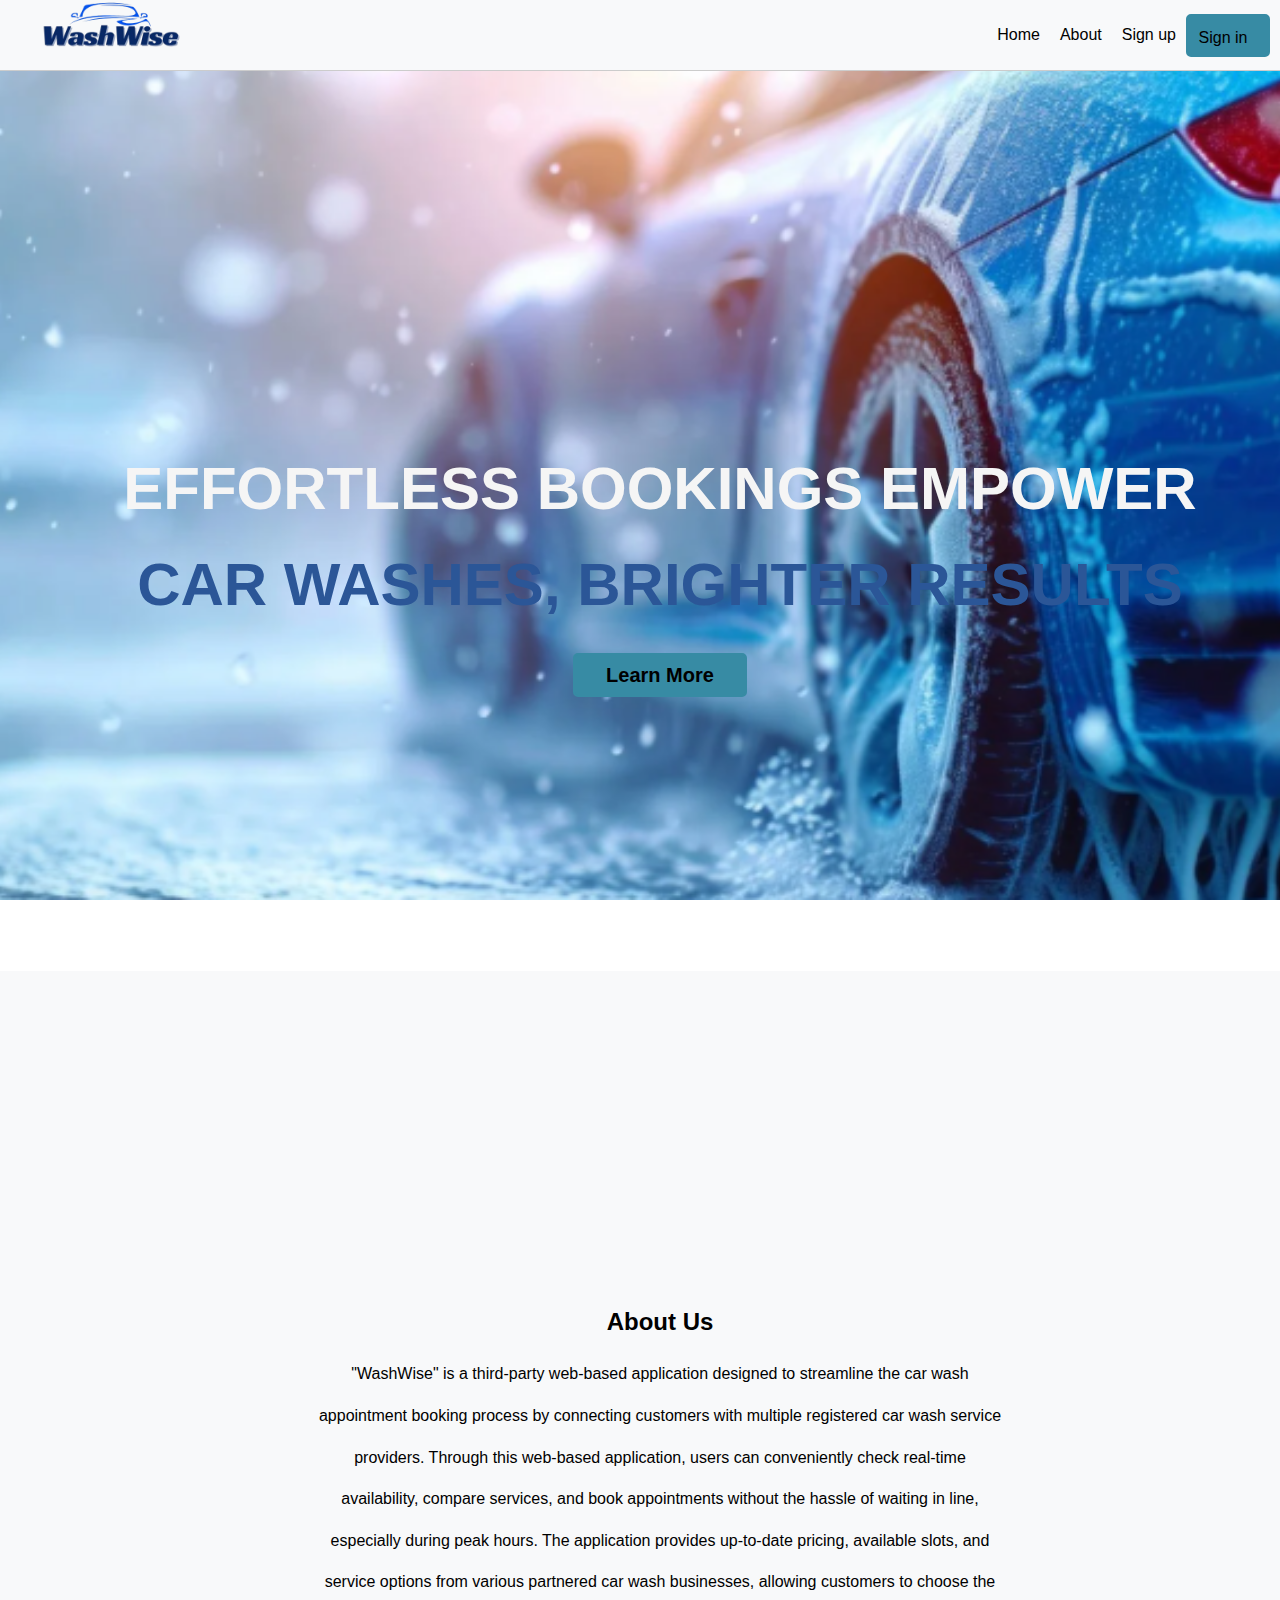
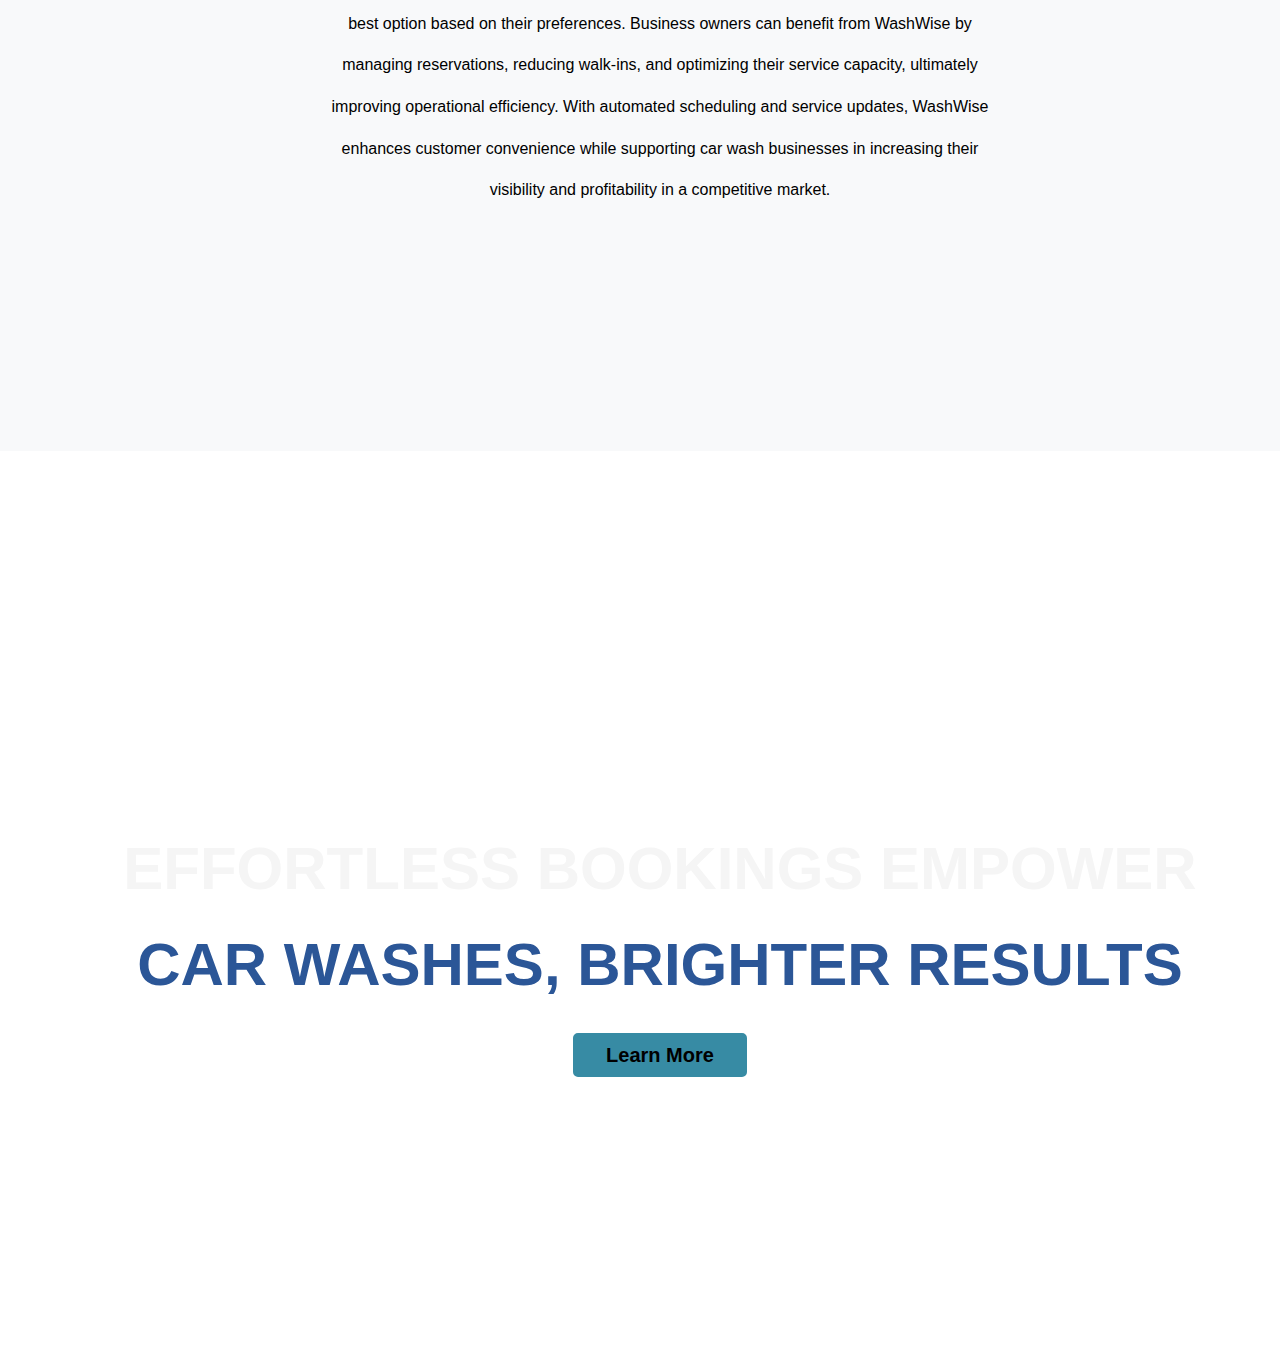
<file: index.html>
<!DOCTYPE html>
<head>
    <meta charset="utf-8" />
    <meta name="viewport" content="width=device-width, initial-scale=1.0" />
    <link rel = "stylesheet" href="Style_index.css">
   
    <header>
        <div class="navbar">
        <div class="logo">
            
        </div>
        <a href="index.html"> Home </a>
        <a href="About.HTML"> About </a>
        <a href="SignUp.php"> Sign up </a>
        <div class="log">
            <a href="Login.php"> Sign in </a></div>
        </div>
        </div>
        </header>
</head>
<body>
    
        <section id="home" class="section_1">
    <div class="her">
        <ol>
            <p> 
            <span class="accent-1">EFFORTLESS BOOKINGS EMPOWER</span><br>
            <span class="accent-2">CAR WASHES, BRIGHTER RESULTS</span>
            </p>

            <div class="more">
                <a href="About.HTML">Learn More</a>
            </div>
        </ol>
    </div>
        </section>

        <section id="home" class="section_2">
        <div class="her">
            <ol>
                <h2>About Us</h2>
                <P>"WashWise" is a third-party web-based application designed to streamline the car wash</P>
                <P>appointment booking process by connecting customers with multiple registered car wash service</P>
                <P>providers. Through this web-based application, users can conveniently check real-time</P>
                <P>availability, compare services, and book appointments without the hassle of waiting in line,</P>
                <P>especially during peak hours. The application provides up-to-date pricing, available slots, and</P>
                <P>service options from various partnered car wash businesses, allowing customers to choose the</P>
                <P>best option based on their preferences. Business owners can benefit from WashWise by</P>
                <P>managing reservations, reducing walk-ins, and optimizing their service capacity, ultimately</P>
                <P>improving operational efficiency. With automated scheduling and service updates, WashWise</P>
                <P>enhances customer convenience while supporting car wash businesses in increasing their</P>
                <P>visibility and profitability in a competitive market.</P>
            </ol>
            </ol>
        </div>
            </section>

            <section id="home" class="section_3">
            <div class="her">
                <ol>
                    <p> 
                    <span class="accent-1">EFFORTLESS BOOKINGS EMPOWER</span><br>
                    <span class="accent-2">CAR WASHES, BRIGHTER RESULTS</span>
                    </p>
        
                    <div class="more">
                        <a href="About.HTML">Learn More</a>
                    </div>
                </ol>
            </div>
                </section>

    

</body>
</file>
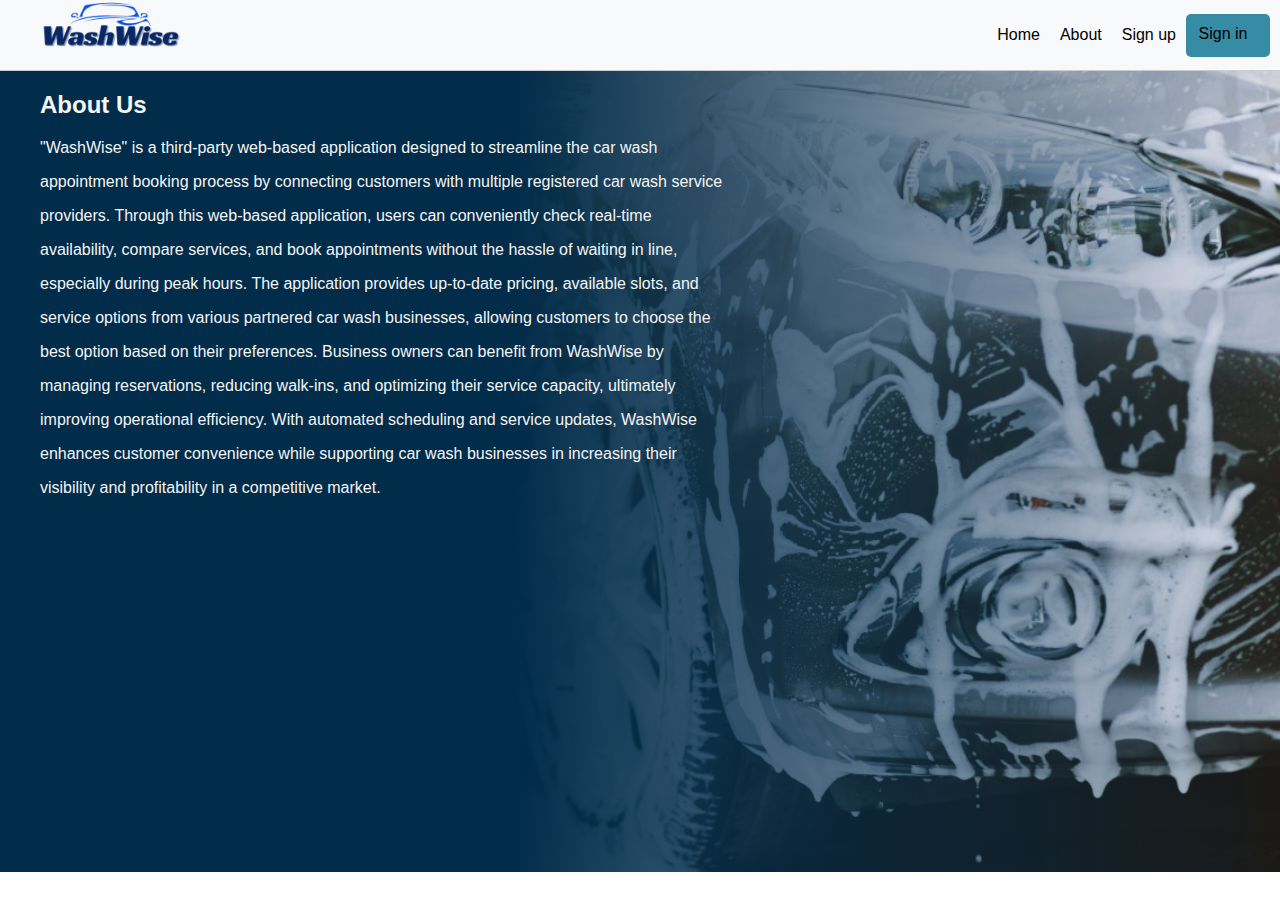
<file: About.HTML>
<!DOCTYPE html>
<head>
    <meta charset="utf-8" />
    <meta name="viewport" content="width=device-width, initial-scale=1.0" />
    <link rel = "stylesheet" href="Style_about.css">
   

</head>
<body>
    <header>
        <div class="navbar">
        <div class="logo">
            
        </div>
        <a href="index.html"> Home </a>
        <a href="About.HTML"> About </a>
        <a href="SignUp.php"> Sign up </a>
        <div class="log">
            <a href="Login.php"> Sign in </a></div>
        </div>
        </header>
    

    <section class="hero">
            <ol>
                <h2>About Us</h2>
                <P>"WashWise" is a third-party web-based application designed to streamline the car wash</P>
                <P>appointment booking process by connecting customers with multiple registered car wash service</P>
                <P>providers. Through this web-based application, users can conveniently check real-time</P>
                <P>availability, compare services, and book appointments without the hassle of waiting in line,</P>
                <P>especially during peak hours. The application provides up-to-date pricing, available slots, and</P>
                <P>service options from various partnered car wash businesses, allowing customers to choose the</P>
                <P>best option based on their preferences. Business owners can benefit from WashWise by</P>
                <P>managing reservations, reducing walk-ins, and optimizing their service capacity, ultimately</P>
                <P>improving operational efficiency. With automated scheduling and service updates, WashWise</P>
                <P>enhances customer convenience while supporting car wash businesses in increasing their</P>
                <P>visibility and profitability in a competitive market.</P>
            </ol>
    </section>
    
    

</body>
</file>
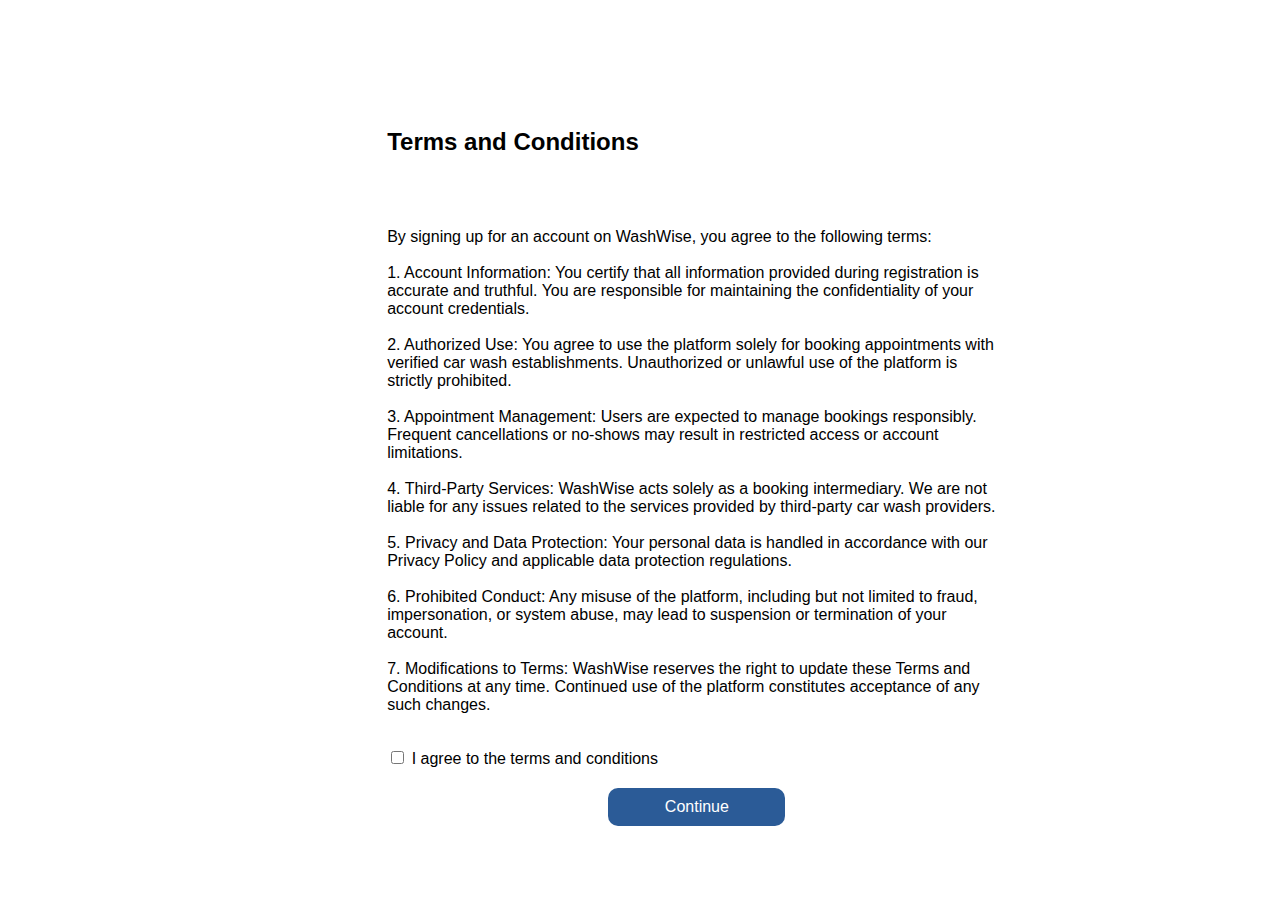
<file: terms.html>
<!DOCTYPE html>
<html lang="en">
<head>
  <meta charset="UTF-8">
  <title>Terms with Checkbox</title>
  <style>
    body {
      font-family: sans-serif;
      text-align: center;
      padding-top: 100px;
    }
    button {
      margin-top: 20px;
      padding: 10px 20px;
      font-size: 16px;
    }

    .terms{
        text-align: left;
        width: 70%;
        
    }
    .dis{
        padding-left: 30%;
        padding-right: 0%;
    }
    button{
      margin-left: -30%;
      width: 20%;
      background-color: #2b5b97;
      color: white;
      border: none;
      border-radius: 10px;
    }
  </style>
</head>
<body>

<div class="dis">
<div class="terms">
  <h2>Terms and Conditions</h2><br><br>
  <p>

 By signing up for an account on WashWise, you agree to the following terms: <br><br>

1. Account Information: You certify that all information provided during registration is accurate and truthful. You are responsible for maintaining the confidentiality of your account credentials.<br><br>

2. Authorized Use: You agree to use the platform solely for booking appointments with verified car wash establishments. Unauthorized or unlawful use of the platform is strictly prohibited.<br><br>

3. Appointment Management: Users are expected to manage bookings responsibly. Frequent cancellations or no-shows may result in restricted access or account limitations.<br><br>

4. Third-Party Services: WashWise acts solely as a booking intermediary. We are not liable for any issues related to the services provided by third-party car wash providers.<br><br>

5. Privacy and Data Protection: Your personal data is handled in accordance with our Privacy Policy and applicable data protection regulations.<br><br>

6. Prohibited Conduct: Any misuse of the platform, including but not limited to fraud, impersonation, or system abuse, may lead to suspension or termination of your account.<br><br>

7. Modifications to Terms: WashWise reserves the right to update these Terms and Conditions at any time. Continued use of the platform constitutes acceptance of any such changes.<br><br>
  </p>

  <label>
    <input type="checkbox" id="termsCheck"> I agree to the terms and conditions
  </label>
  <br>
</div>
  <button onclick="continueAction()">Continue</button>

</div>
  <script>
    function continueAction() {
      const isChecked = document.getElementById("termsCheck").checked;
      if (isChecked) {
        alert("Terms accepted. You may continue.");
        window.location.href = "SignUp.php";
      } else {
        alert("You must accept the terms to continue. Redirecting to homepage...");
        window.location.href = "index.html"; // Change this if your homepage is named differently
      }
    }
  </script>

</body>
</html>
</file>
<file: Style_index.css>
body {
    margin: 0;
    font-family: Arial, sans-serif;
    line-height: 1.6;
    width: 100%;
    background: url(bga.png) no-repeat center center fixed;
    background-size: cover;
    height: 300vh; 
}  

.navbar {
    display: flex;
    align-items: center;
    padding: 10px;
    background-color: #f8f9fa;
    border-bottom: 1px solid #ccc;
    height: 50px;
}

.navbar a:first-of-type {
    margin-left: auto;
}

.navbar a {
    text-decoration: none;
    color: black;
    margin: 0 10px; /* Fixed negative margin */
}

.navbar .log {
    text-align: center;
    width: 80px;
    height: 30px;
    padding: 9px 0 0 0; /* Fixed padding */
    border: 2px solid #378BA4;
    background-color: #378BA4;
    border-radius: 5px;
}

.logo {
    height: 200px;
    width: 600px;
    background-image: url('WashWise-removebg-preview.png');
    background-size: contain;
    background-repeat: no-repeat;
    background-position: center;
    margin-left: -200px;
}

.section_1 {
    min-height: 100vh;
    padding: 100px 20px 20px;
    display: flex;
    flex-direction: column;
    justify-content: center;
    align-items: center;
    scroll-snap-align: start;
    box-sizing: border-box;
}

.section_2 {
    min-height: 120vh;
    padding: 100px 20px 20px;
    display: flex;
    background-color: #f8f9fa;
    flex-direction: column;
    justify-content: center;
    align-items: center;
    scroll-snap-align: start;
    box-sizing: border-box;
}

.section_3 {
    min-height: 100vh;
    padding: 100px 20px 20px;
    display: flex;
    flex-direction: column;
    justify-content: center;
    align-items: center;
    scroll-snap-align: start;
    box-sizing: border-box;
}

.her {
    display: flex;
    flex-direction: column;
    align-items: center;
    justify-content: center;
    text-align: center;
}

span.accent-1 {  
    color: whitesmoke;
    padding: 0 20px;
    margin-bottom: 20px;
    text-align: center;
    font-size: 60px;
    font-weight: 900;
}

span.accent-2 { 
    color: #2b5697;
    padding: 0 20px;
    margin-bottom: 20px;
    text-align: center;
    font-size: 60px;
    font-weight: 900;
}

.her .more {
    text-align: center;
    margin: 20px auto 0;
    width: 170px;
    height: 40px;
    border: 2px solid #378BA4;
    background-color: #378BA4;
    border-radius: 5px;
}

.her .more a {
    color: black;
    text-decoration: none;
    font-weight: bold;
    font-size: 20px;
    line-height: 40px;
}
</file>
<file: Style_about.css>
body {
    margin: 0;
    font-family: Arial, sans-serif;
}
.navbar {
  display: flex;
  align-items: center;
  padding: 10px;
  background-color: #f8f9fa;
  border-bottom: 1px solid #ccc;
  height: 50px;
}

.navbar a:first-of-type {
  margin-left: auto;
}
.navbar a {
  text-decoration: none;
  color: black;
  margin: -300px 10px;
}
.navbar .log{
  text-align: center;
  width: 80px;
  height: 30px;
  padding-top: 9px;
  align-items: center;
  border:2px solid #378BA4;
  background-color: #378BA4;
  border-radius: 5px;
}

.navbar .log a{
  padding-top: -30px;
}

.logo {
  height: 200px;
  width: 600px;
  background-image: url('WashWise-removebg-preview.png');
  background-size: contain;
  background-repeat: no-repeat;
  background-position: center;
  margin-left: -200px;
}



.hero{
    margin: 0;
    padding: 0;
    top: 0;
    width: 100%;
    height: 89vh;
    background: url(car.png) no-repeat center center fixed;
    background-size: cover;
    position: relative;
    display: flex;
}
.hero > ol{
    position:relative;
    width: 100%;
    color: whitesmoke;
    height: 100%;
    top: -16px;
    background: linear-gradient(to right,
    rgba(1,44,74,1) 40%,
    rgba(1,44,74,0.7) 60%,
    rgba(1,44,74,0.4) 80%,
    rgba(1,44,74,0)) 100%;
}
</file>
